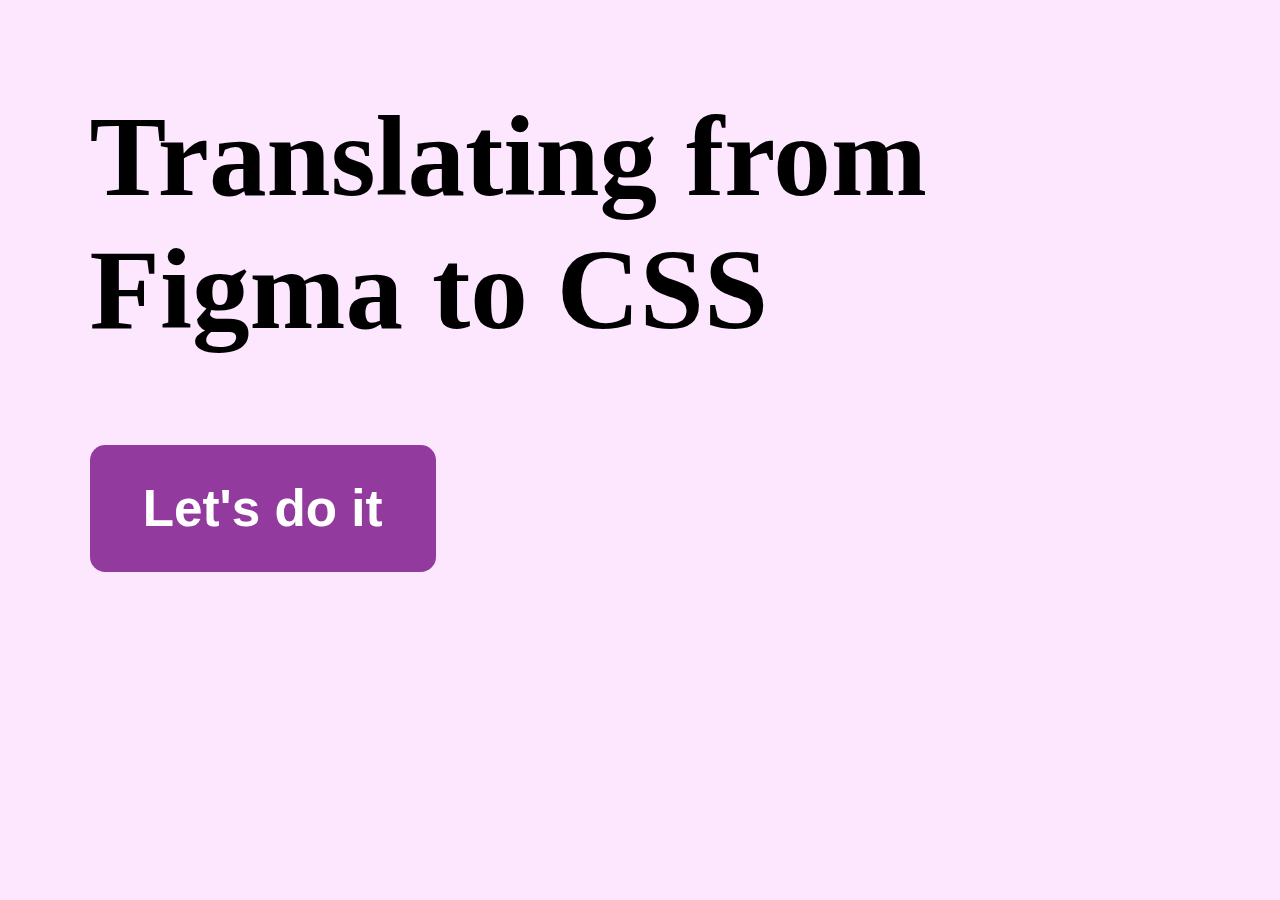
<file: A_Translation Demo/index.html>
<!DOCTYPE html>
<html lang="en">
<head>
    <meta charset="UTF-8">
    <meta name="viewport" content="width=device-width, initial-scale=1.0">
    <title>Translation Demo</title>
    <link rel="stylesheet" href="style.css">
</head>
<body>
    <h1>Translating from Figma to CSS</h1>
    <button>Let's do it</button>
</body>
</html>
</file>
<file: A_Translation Demo/style.css>
* {
    margin: 0;
    padding: 0;
    box-sizing: border-box;
}

body {
    height: 100%;
    width: 100%;
    background-color: #FCE7FF;
    font-size: 'poppins';
    
}
h1{
    padding:7vw;
    font-size: 9vw;
}

button{
    margin-left: 7vw;
    padding: 2.5vw 4vw;
    background: #933A9F;
    font-size: 4vw;
    color: #FFFFFF;
    border-radius: 1.2vw;
    border: 2px solid transparent; 
    outline:none;
    cursor: pointer;
    font-weight: 800;
}

button:focus {
    border-color: #933A9F; /* Add a custom focus indicator */
  }
</file>
